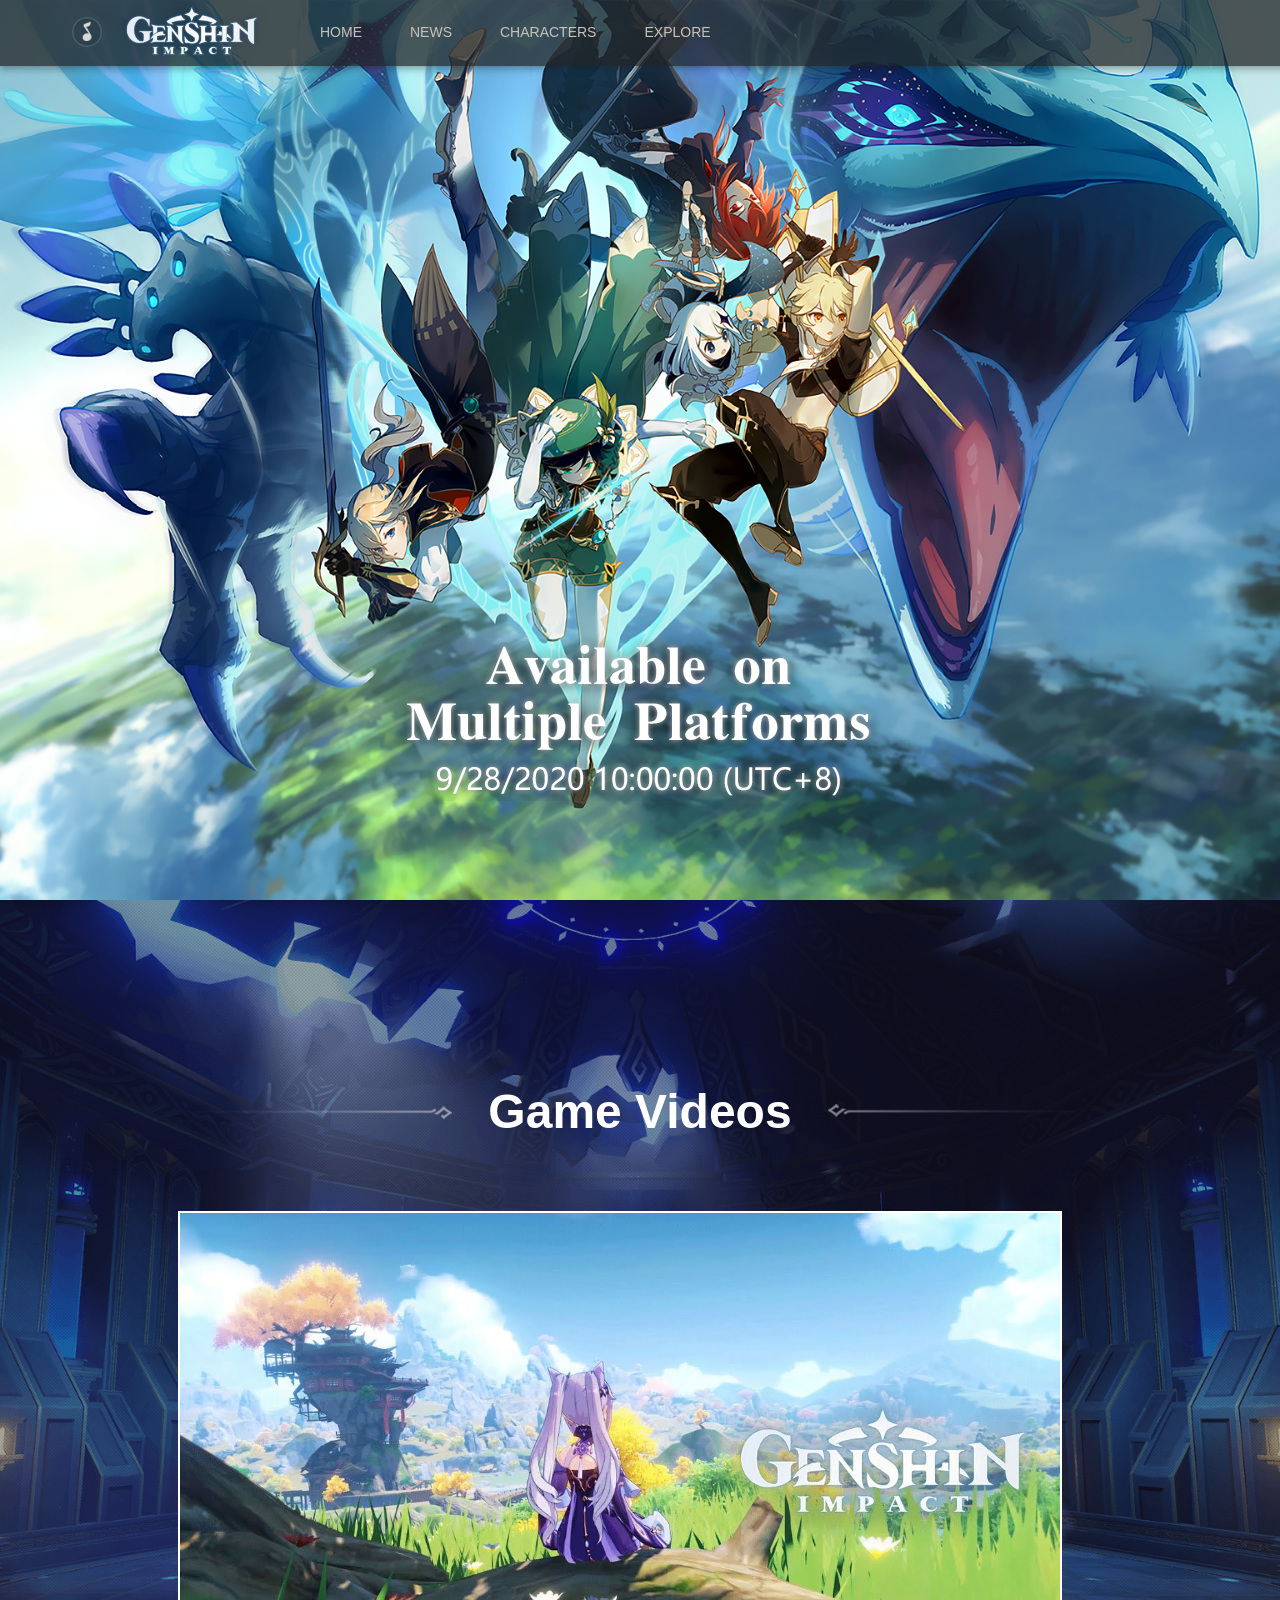
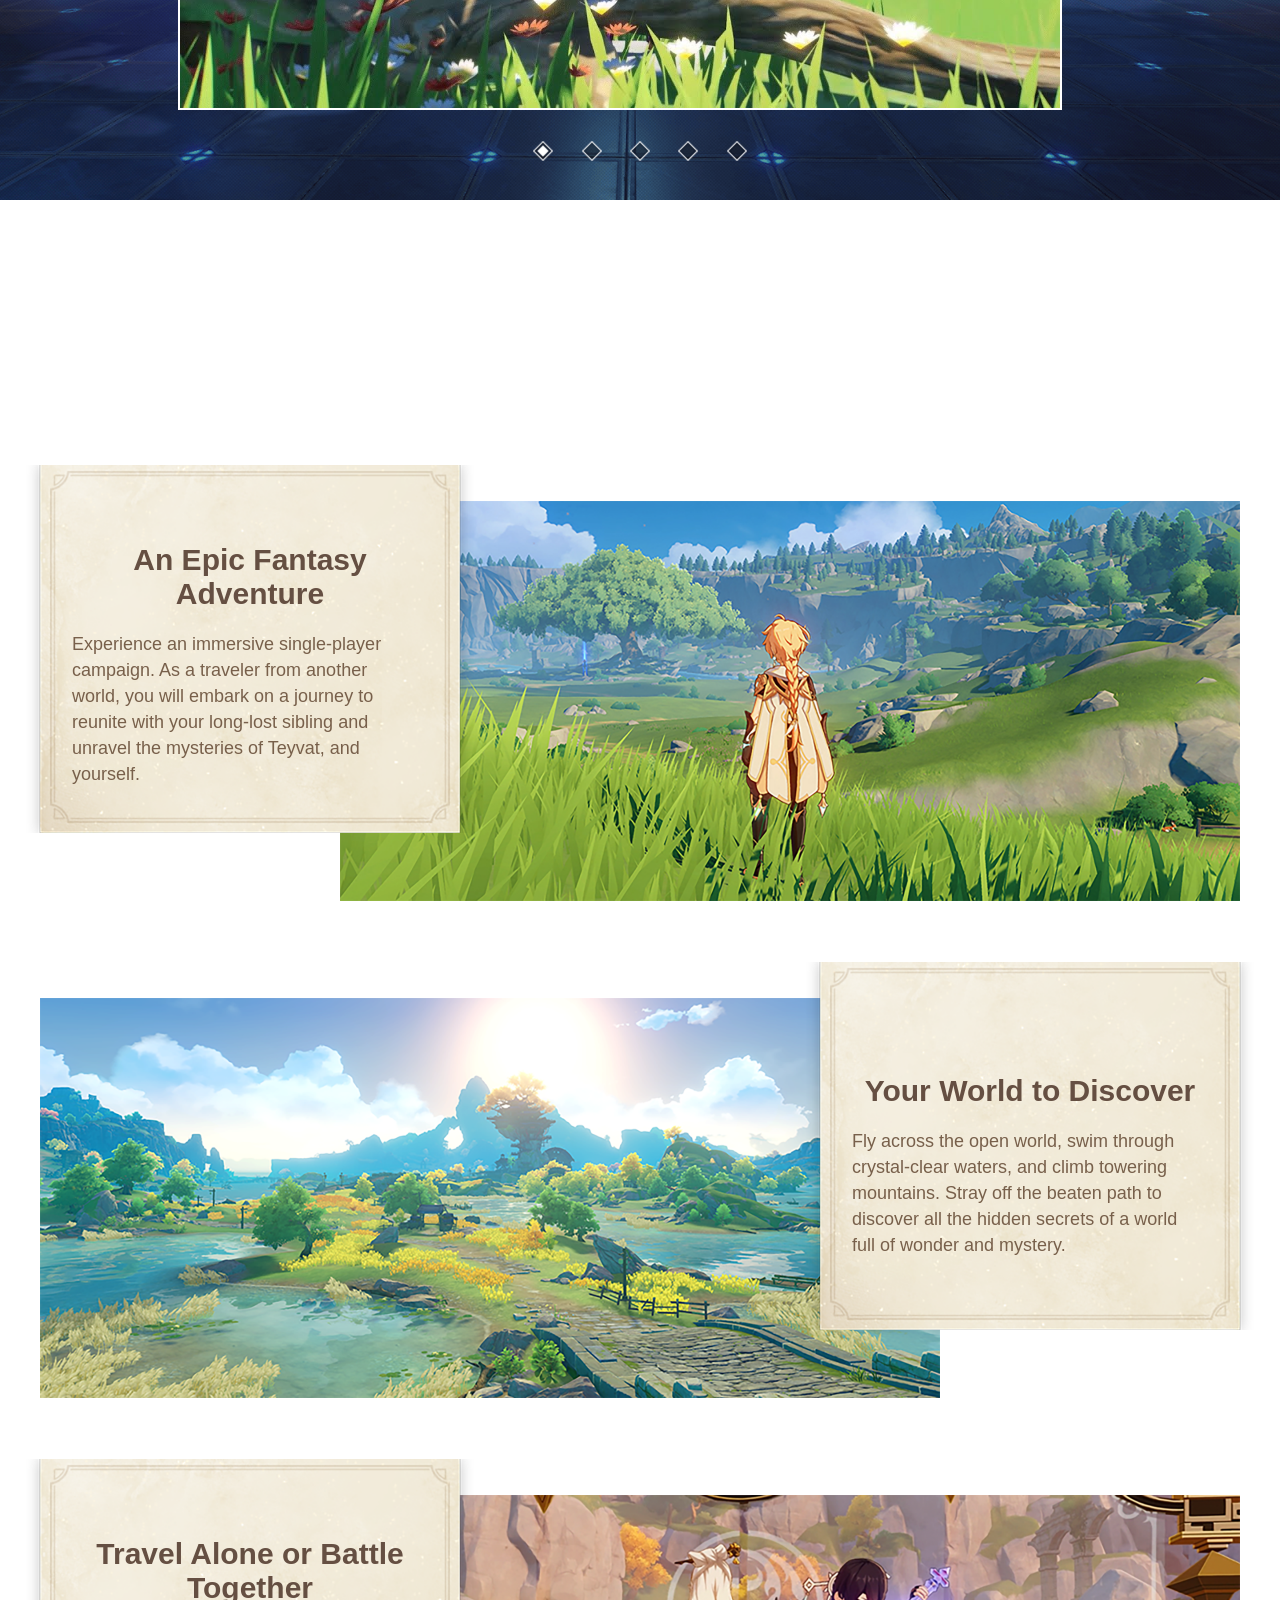
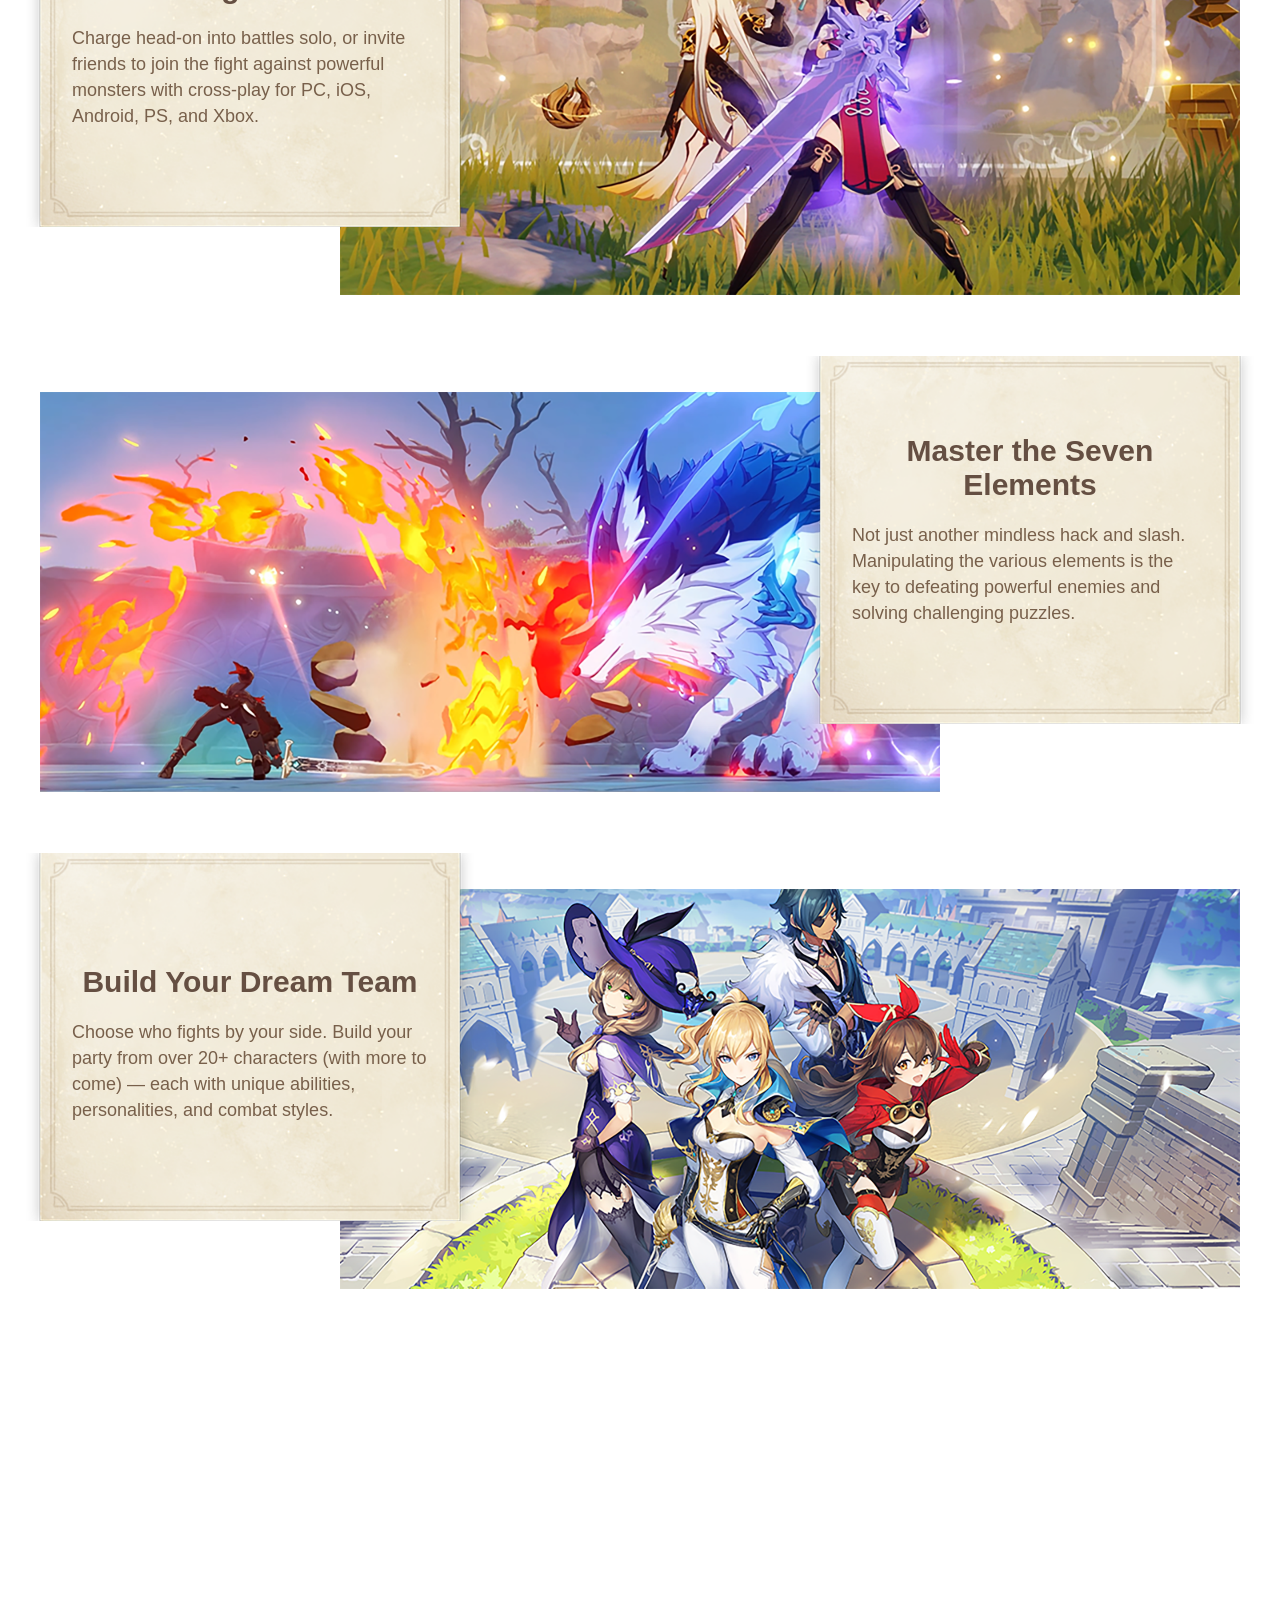
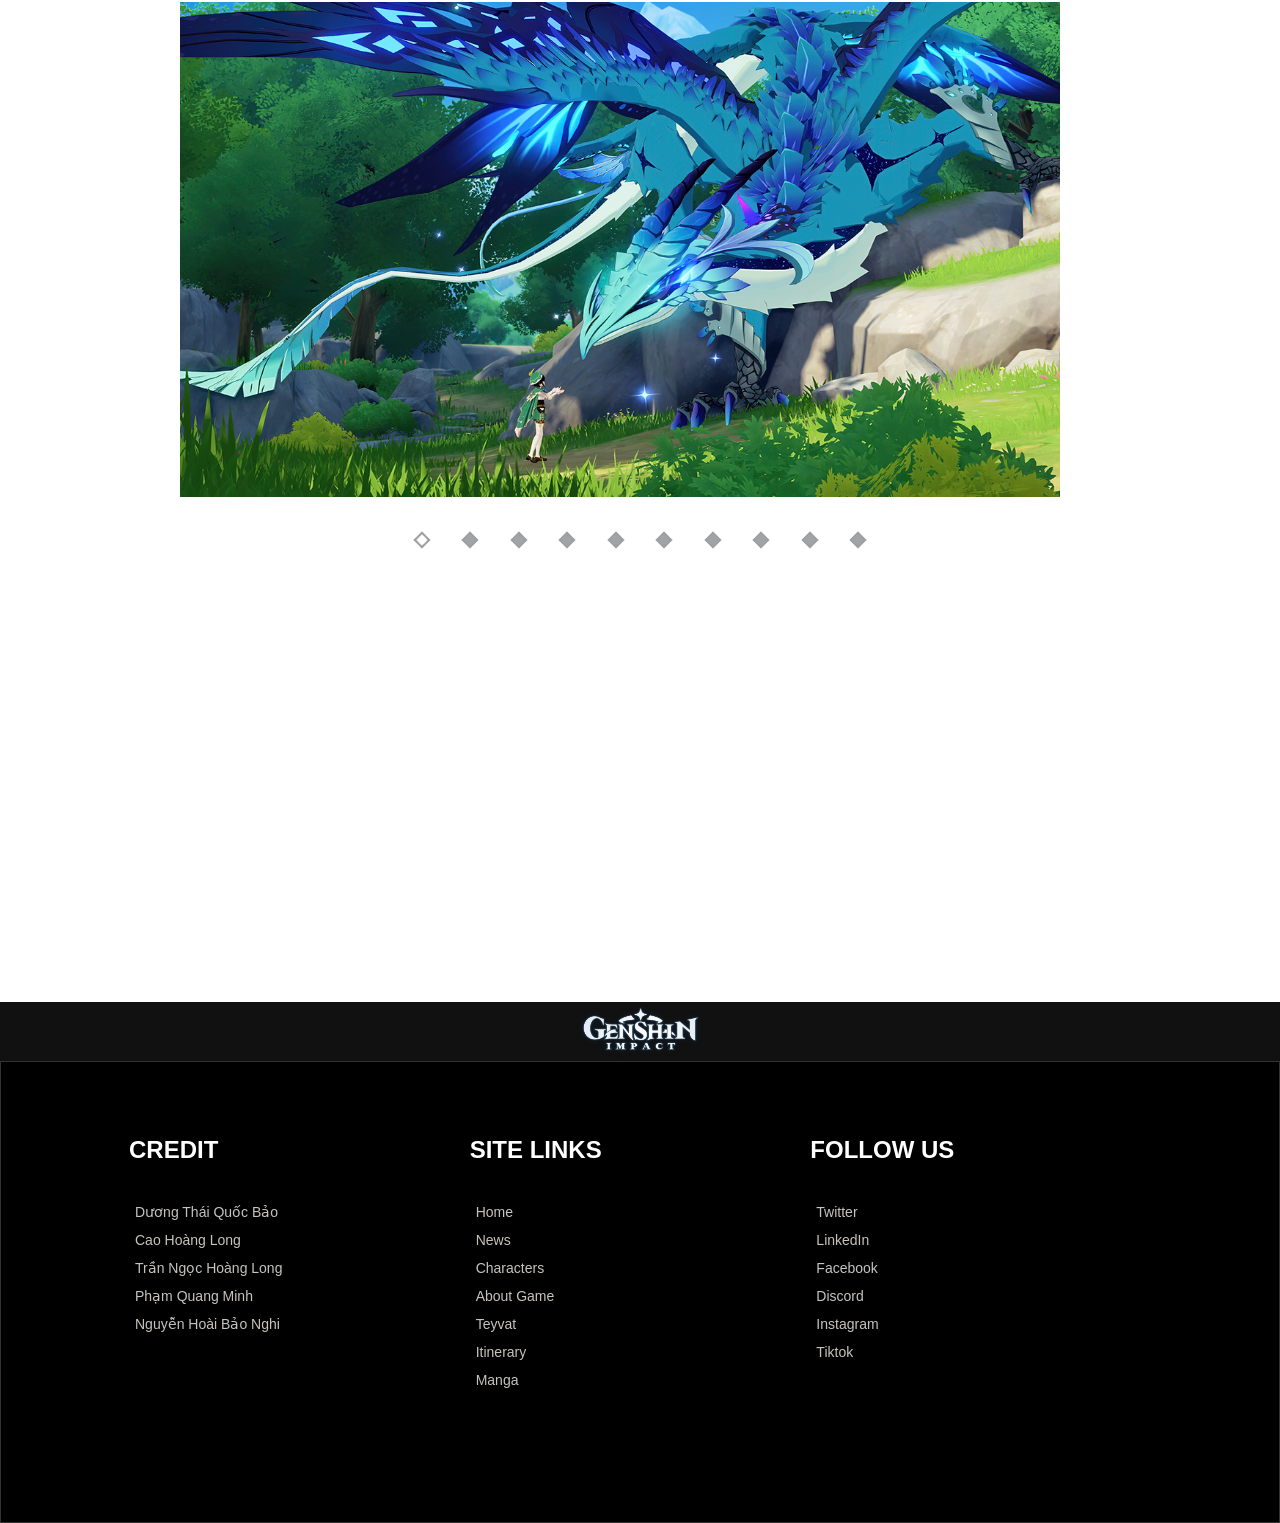
<file: index.html>
<!DOCTYPE html>
<html lang="en">

<head>
    <meta charset="UTF-8">
    <meta name="viewport" content="width=device-width, initial-scale=1.0">
    <title>Document</title>
    <link rel="stylesheet" href="./about_game.css">
    <style>
        * {
            margin: 0;
            padding: 0;
            font-family: Tahoma, Helvetica, Arial, sans-serif;
        }

        .header {
            position: fixed;
            display: flex;
            font-size: 14px;
            width: 100vw;
            padding: 0 1.5rem;
            background-color: rgba(34, 36, 38, 0.75);
            box-shadow: rgba(24, 26, 27, 0.35) 0px 3px 7px 0px;
            z-index: 99;
        }

        .header_logo img {
            width: 146px;
        }

        .header_audio {
            display: flex;
            align-items: center;
            margin: 0 1rem 0 3rem;
        }

        .header_audiobtn {
            background: none;
            border: none;
            cursor: pointer;
        }

        .header_audio img {
            width: 30px;
            height: 30px;
        }

        .header_navbar {
            display: flex;
            margin: 0 2rem;
        }

        .header_navlink {
            list-style: none;
            padding: 1.5rem;
            cursor: pointer;
        }

        .header_navlink:hover,
        .header_navlink:hover a {
            color: white;
            text-shadow: 0 0 20px cyan, 0 0 20px cyan;
        }

        .dropdown li:hover {
            background-color: #383636;
        }

        .dropdown li {
            list-style: none;
            padding: 1.5rem 2rem 1rem 0;
        }

        a {
            text-decoration: none;
            color: #c8c3bc;
        }

        .dropdown {
            display: none;
            color: #c8c3bc;
            text-shadow: initial;
            position: absolute;
            background-color: #272626;
            top: 66px;
            box-shadow: rgba(24, 26, 27, 0.35) 0px 3px 7px 0px;
        }

        .header_explore:hover .dropdown {
            display: block;
        }

        .dropdown:hover {
            display: block;
        }

        .footer {
            margin-top: 448px;
            background-color: #111;
            color: #c8c3bc;
        }

        .footer h2 {
            color: white;
            line-height: 64px;
        }

        .footer ul {
            padding-top: 16px;
        }

        .footer li {
            list-style: none;
            font-size: 14px;
            padding: 6px;
        }

        .footer_content {
            display: flex;
            padding: 128px;
            padding-top: 56px;
            background-color: black;
            border: 1px solid #323232;
        }

        .footer_part {
            flex: 1;
        }

        .footer_logo {
            width: 128px;
        }
    </style>
</head>

<body>
    <div class="header">
        <div class="header_audio">
            <button class="header_audiobtn"><img src="./assets/audio2.png" alt=""></button>
        </div>
        <div class="header_logo">
            <img src="./assets/Genshin-Impact-Logo-PNG-Photo.png" alt="">
        </div>
        <div class="header_navbar">
            <a href="" class="header_navlink">HOME</a>
            <a href="" class="header_navlink">NEWS</a>
            <a href="" class="header_navlink">CHARACTERS</a>
            <div class="header_navlink header_explore">
                <a href="">EXPLORE</a>
                <ul class="dropdown">
                    <li>ABOUT GAME</li>
                    <li>TEYVAT</li>
                    <li>ITINERARY</li>
                    <li>MANGA</li>
                </ul>
            </div>
        </div>
    </div>
    <div class="page_content">
        <div class="top" style="background-color: white;">
            <!-- <img src="./assets/topBackground.615c72a.png" alt="" class="top_background"> -->
            <img src="./assets/b433e97332833767fb0b7886c5f181ad_2163930835251506186.png" alt="" class="top_overlay">
        </div>
        <div class="videos">
            <div class="videos_title">
                Game Videos
            </div>
            <div class="videos_carousel">
                <div class="carousel_wrapper">
                    <div class="videos_card videos_card_active"><img src="./assets/card1.jpg" alt=""></div>
                    <div class="videos_card"><img src="./assets/card2.jpg" alt=""></div>
                    <div class="videos_card"><img src="./assets/card3.jpg" alt=""></div>
                    <div class="videos_card"><img src="./assets/card4.jpg" alt=""></div>
                    <div class="videos_card"><img src="./assets/card5.jpg" alt=""></div>
                </div>
                <div class="videos_carousel_nav">
                    <span class="videos_carousel_btn videos_carousel_btn_active"></span>
                    <span class="videos_carousel_btn"></span>
                    <span class="videos_carousel_btn"></span>
                    <span class="videos_carousel_btn"></span>
                    <span class="videos_carousel_btn"></span>
                </div>
            </div>
        </div>
        <div class="features">
            <div class="features_title">
                Game Features
            </div>
            <div class="features_items">
                <div class="features_item"
                    style="background-image: url(./assets/features1.png); background-position: right center;">
                    <div class="item_content" style="left: -14px">
                        <div class="item_title">An Epic Fantasy Adventure</div>
                        <div class="item_desc">Experience an immersive single-player campaign. As a traveler from
                            another <br> world, you will embark on a journey to reunite with your long-lost sibling and
                            unravel the mysteries of Teyvat, and yourself.</div>
                    </div>
                </div>
                <div class="features_item"
                    style="background-image: url(./assets/features2.png); background-position: left center;">
                    <div class="item_content" style="right: -14px">
                        <div class="item_title">Your World to Discover</div>
                        <div class="item_desc">Fly across the open world, swim through crystal-clear waters, and climb
                            towering mountains. Stray off the beaten path to discover all the hidden secrets of a world
                            <br> full of wonder and mystery. <br><br>
                        </div>
                    </div>
                </div>
                <div class="features_item"
                    style="background-image: url(./assets/features3.png); background-position: right center;">
                    <div class="item_content" style="left: -14px">
                        <div class="item_title">Travel Alone or Battle Together</div>
                        <div class="item_desc">Charge head-on into battles solo, or invite friends to join the fight
                            against powerful monsters with cross-play for PC, iOS, Android, PS, and Xbox. <br><br><br>
                        </div>
                    </div>
                </div>
                <div class="features_item"
                    style="background-image: url(./assets/features4.png); background-position: left center;">
                    <div class="item_content" style="right: -14px">
                        <div class="item_title">Master the Seven Elements</div>
                        <div class="item_desc">Not just another mindless hack and slash. Manipulating the various
                            elements is the <br> key to defeating powerful enemies and solving challenging puzzles.
                            <br><br><br>
                        </div>
                    </div>
                </div>
                <div class="features_item"
                    style="background-image: url(./assets/features5.png); background-position: right center;">
                    <div class="item_content" style="left: -14px">
                        <div class="item_title">Build Your Dream Team</div>
                        <div class="item_desc">Choose who fights by your side. Build your party from over 20+ characters
                            (with more to come) — each with unique abilities, personalities, and combat styles.
                            <br><br><br>
                        </div>
                    </div>
                </div>
            </div>
        </div>
        <div class="videos">
            <div class="videos_title">
                Game Screenshots
            </div>
            <div class="videos_carousel">
                <div class="carousel_wrapper">
                    <div class="videos_card videos_card_active"><img src="./assets/scrshit1.jpg" alt=""></div>
                    <div class="videos_card"><img src="./assets/scrshit2.jpg" alt=""></div>
                    <div class="videos_card"><img src="./assets/scrshit3.jpg" alt=""></div>
                    <div class="videos_card"><img src="./assets/scrshit4.jpg" alt=""></div>
                    <div class="videos_card"><img src="./assets/scrshit5.jpg" alt=""></div>
                    <div class="videos_card"><img src="./assets/scrshit6.jpg" alt=""></div>
                    <div class="videos_card"><img src="./assets/scrshit7.jpg" alt=""></div>
                    <div class="videos_card"><img src="./assets/scrshit8.jpg" alt=""></div>
                    <div class="videos_card"><img src="./assets/scrshit9.jpg" alt=""></div>
                    <div class="videos_card"><img src="./assets/scrshit0.jpg" alt=""></div>
                </div>
                <div class="videos_carousel_nav">
                    <span class="videos_carousel_btn videos_carousel_btn_active"></span>
                    <span class="videos_carousel_btn"></span>
                    <span class="videos_carousel_btn"></span>
                    <span class="videos_carousel_btn"></span>
                    <span class="videos_carousel_btn"></span>
                    <span class="videos_carousel_btn"></span>
                    <span class="videos_carousel_btn"></span>
                    <span class="videos_carousel_btn"></span>
                    <span class="videos_carousel_btn"></span>
                    <span class="videos_carousel_btn"></span>
                </div>
            </div>
        </div>
        <div class="bg" style="top: 732px;"></div>
    </div>
    <div class="footer">
        <div style="text-align: center;">
            <img src="./assets/Genshin-Impact-Logo-PNG-Photo.png" alt="" class="footer_logo">
        </div>
        <div class="footer_content">
            <div class="footer_part">
                <h2>CREDIT</h2>
                <ul>
                    <li>Dương Thái Quốc Bảo</li>
                    <li>Cao Hoàng Long</li>
                    <li>Trần Ngọc Hoàng Long</li>
                    <li>Phạm Quang Minh</li>
                    <li>Nguyễn Hoài Bảo Nghi</li>
                </ul>
            </div>
            <div class="footer_part">
                <h2>SITE LINKS</h2>
                <ul>
                    <li>Home</li>
                    <li>News</li>
                    <li>Characters</li>
                    <li>About Game</li>
                    <li>Teyvat</li>
                    <li>Itinerary</li>
                    <li>Manga</li>
                </ul>
            </div>
            <div class="footer_part">
                <h2>FOLLOW US</h2>
                <ul>
                    <li>Twitter</li>
                    <li>LinkedIn</li>
                    <li>Facebook</li>
                    <li>Discord</li>
                    <li>Instagram</li>
                    <li>Tiktok</li>
                </ul>
            </div>
        </div>
    </div>
    <script src="./about_game.js"></script>
</body>

</html>
</file>
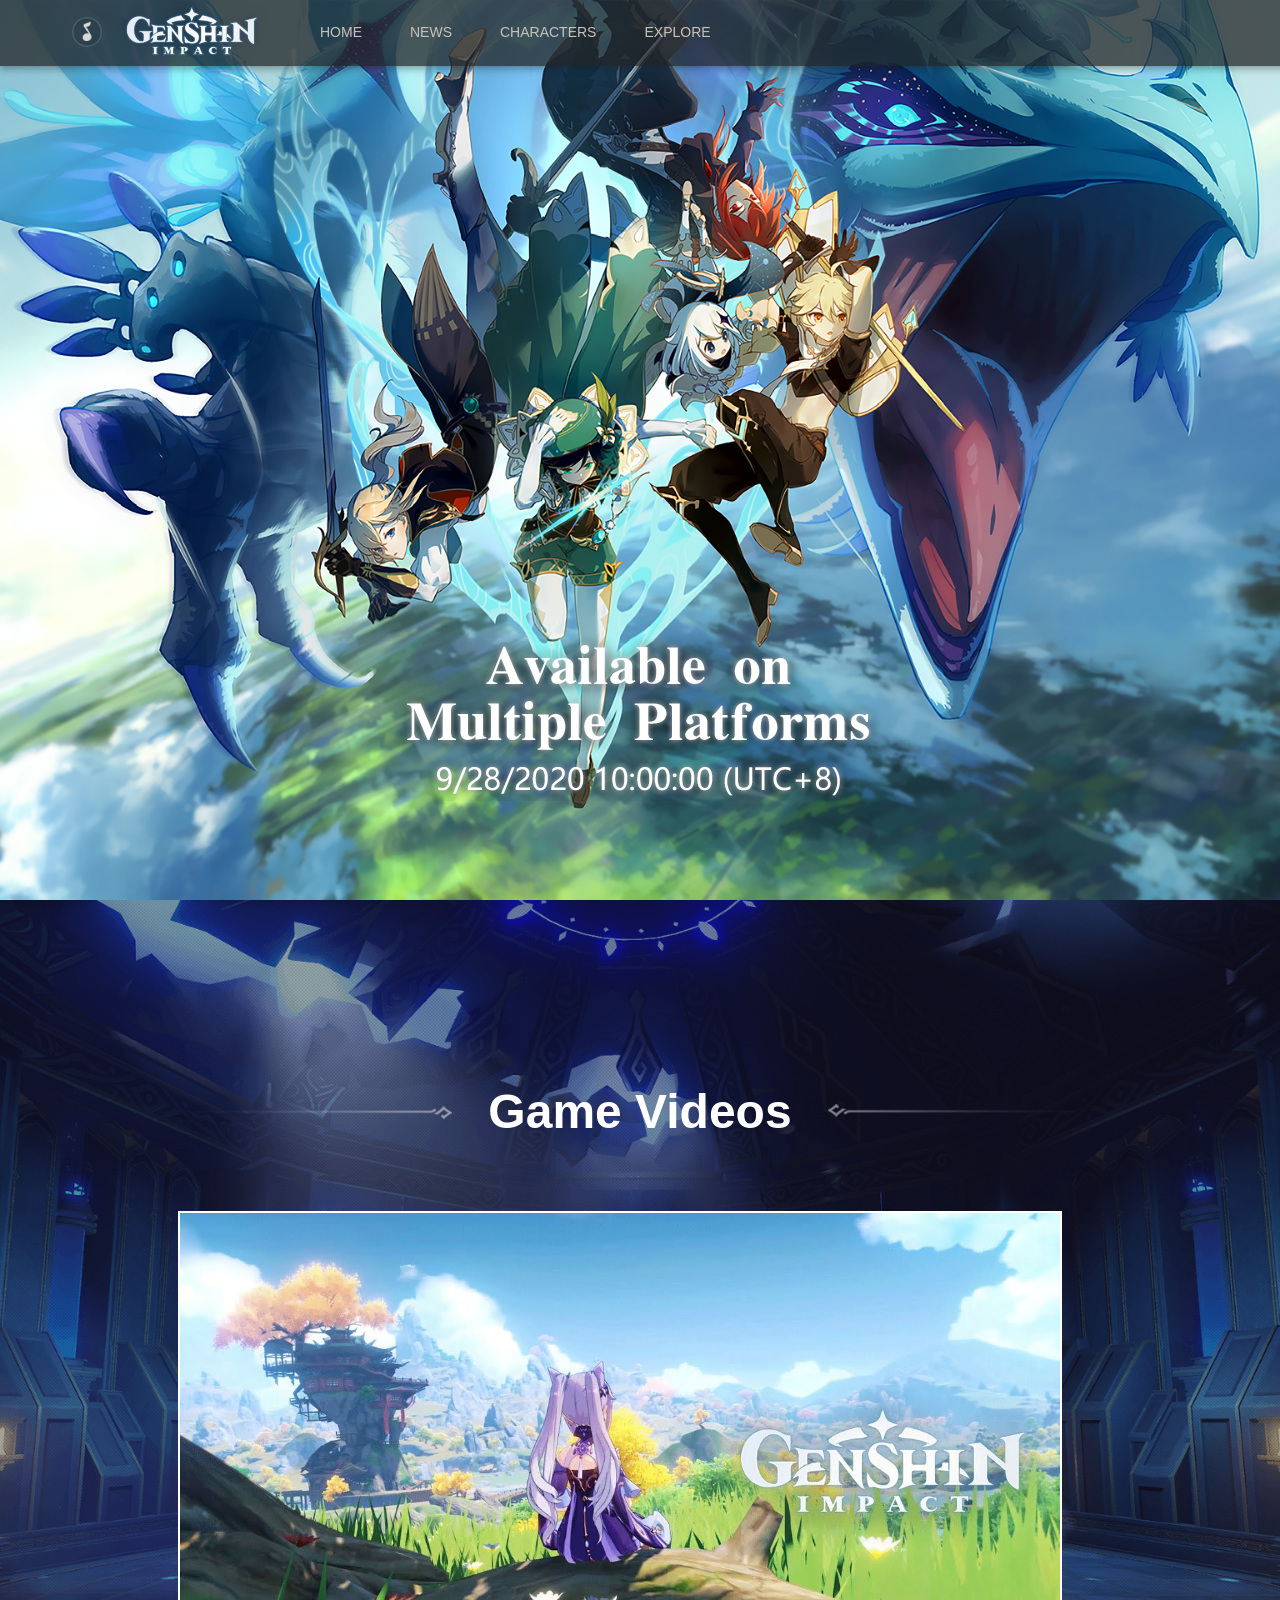
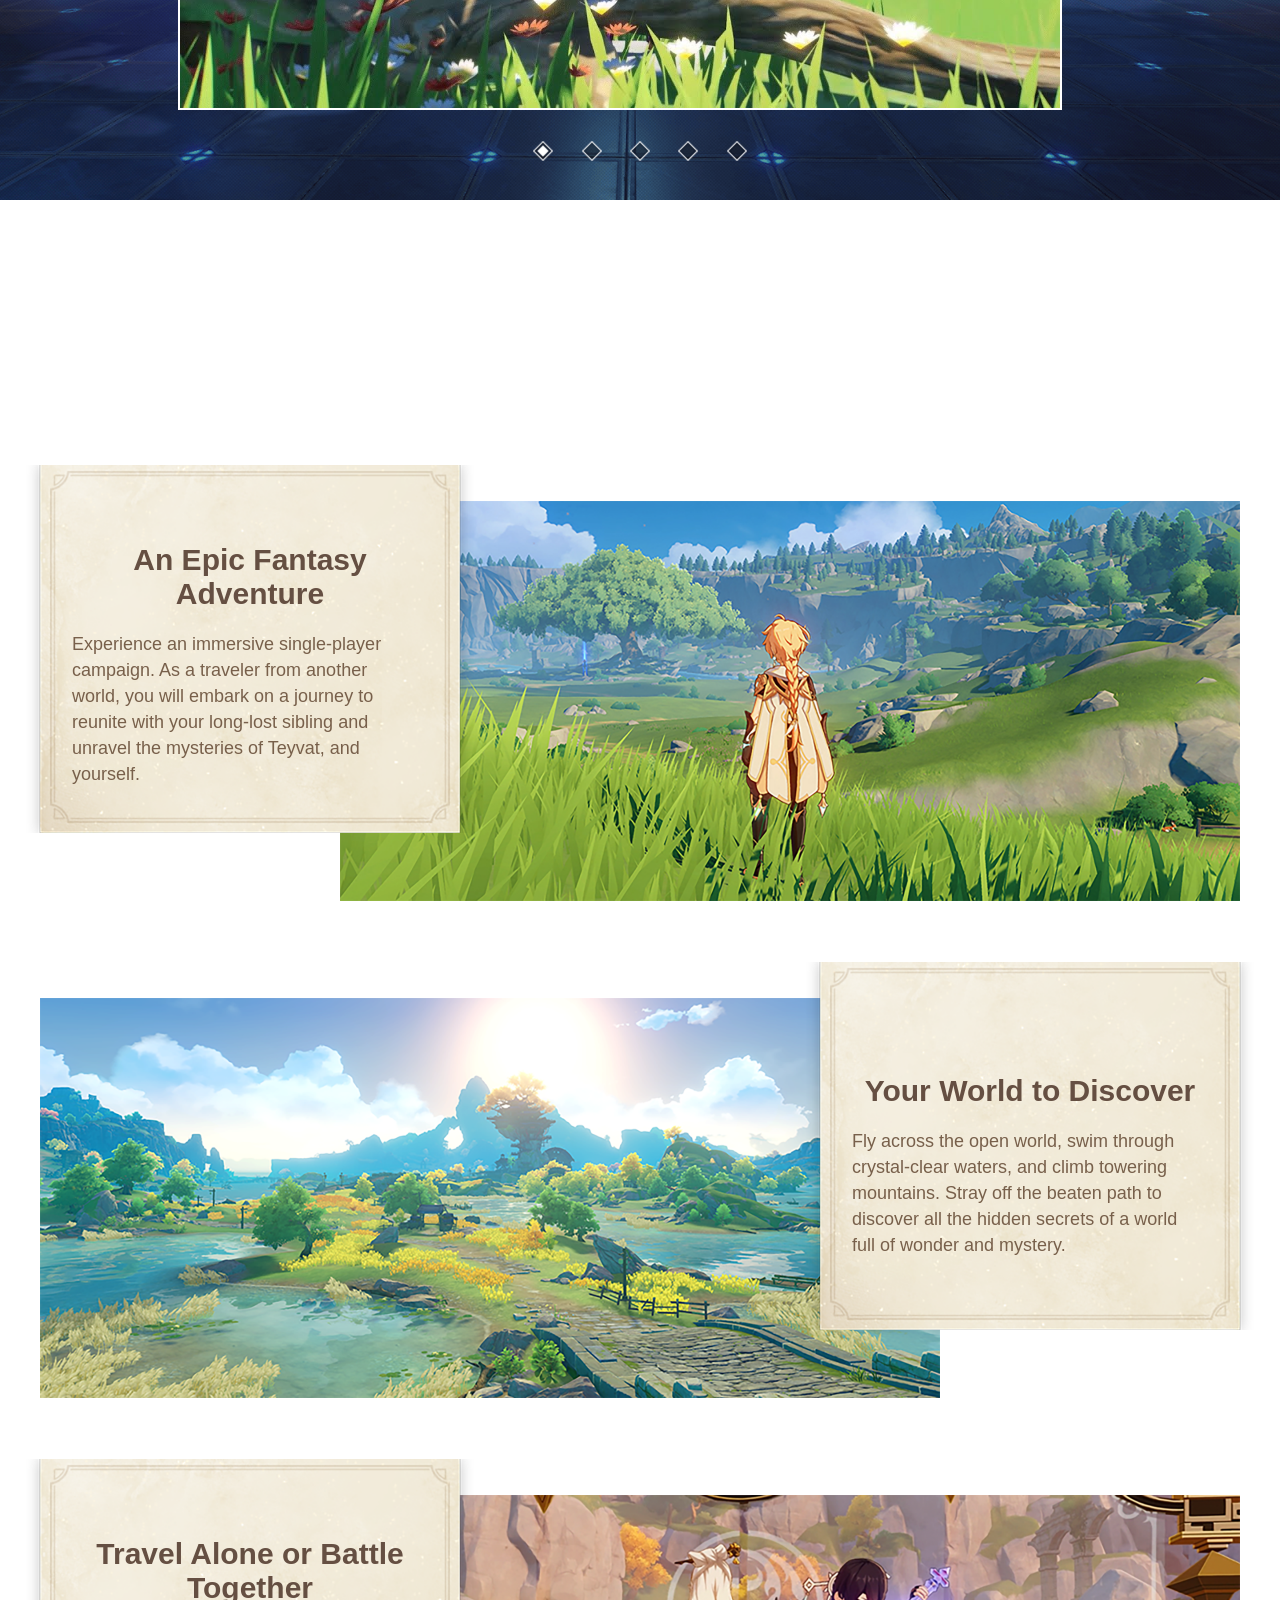
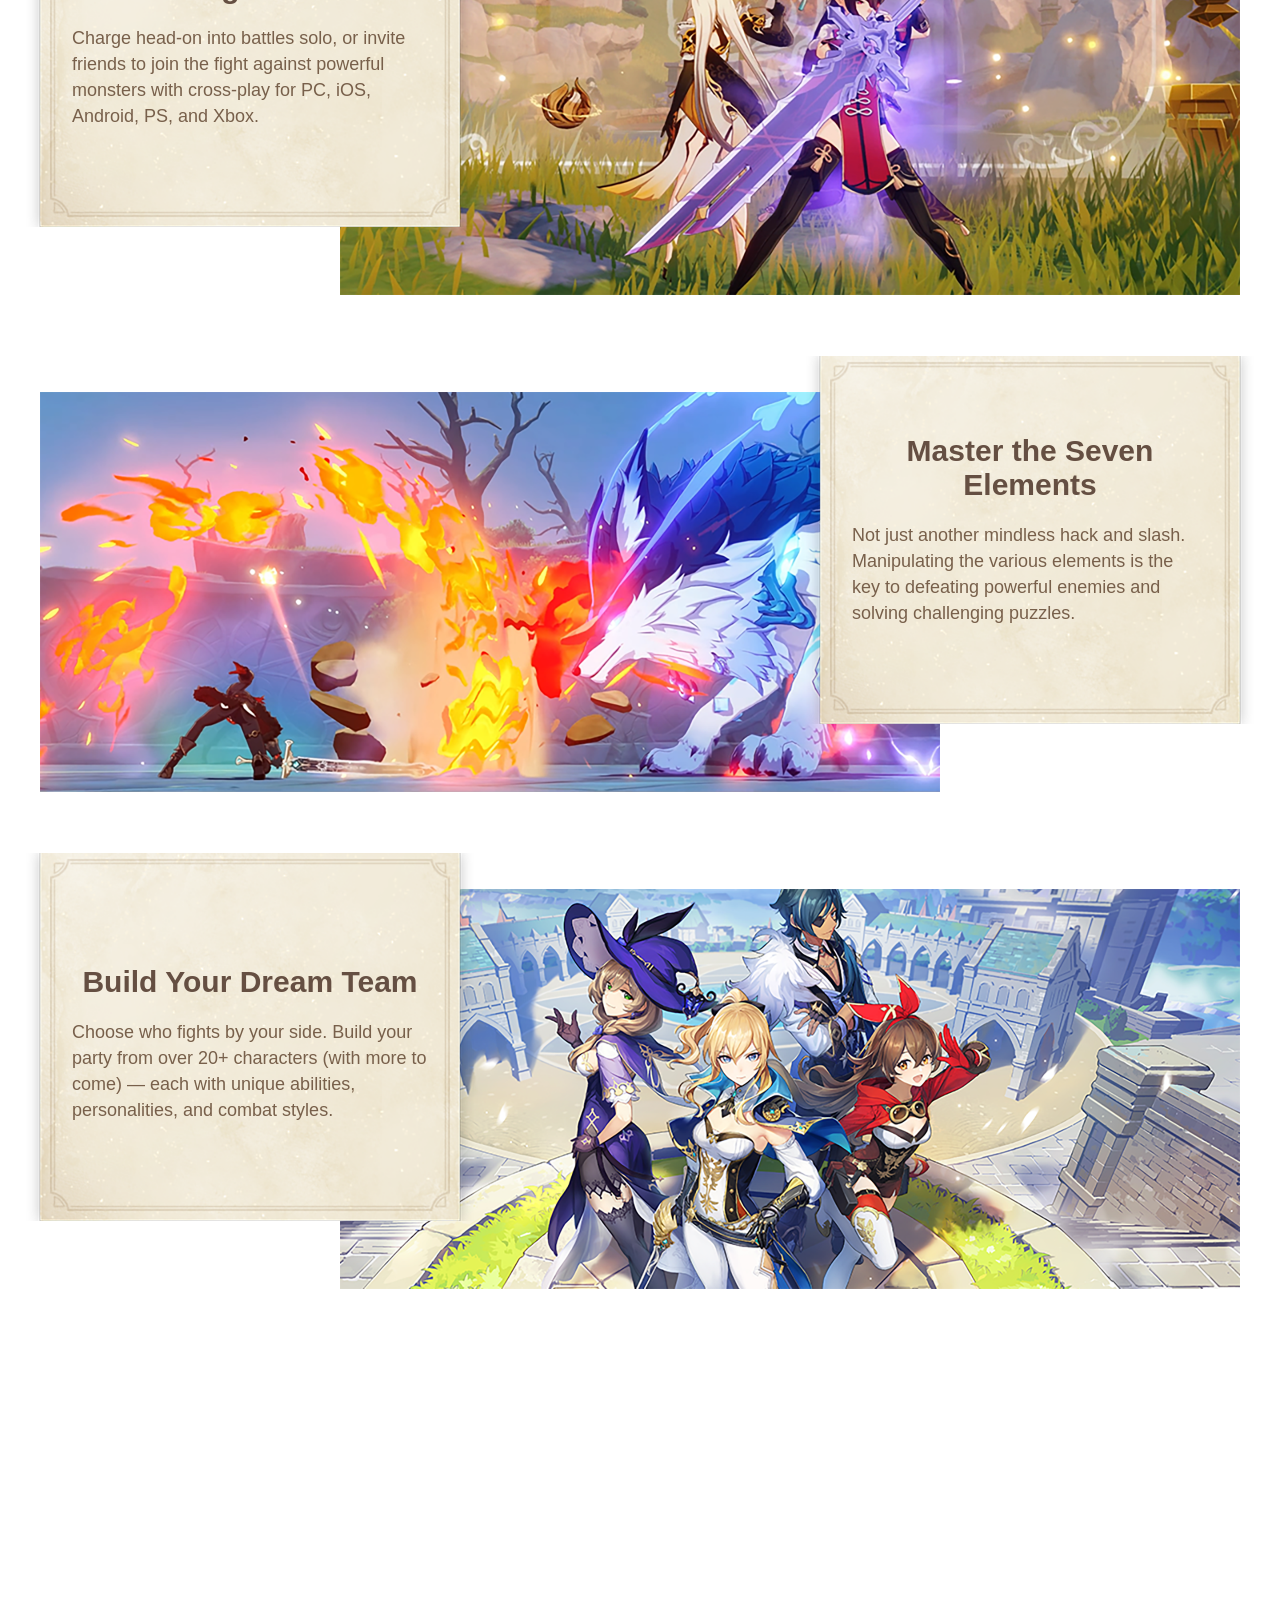
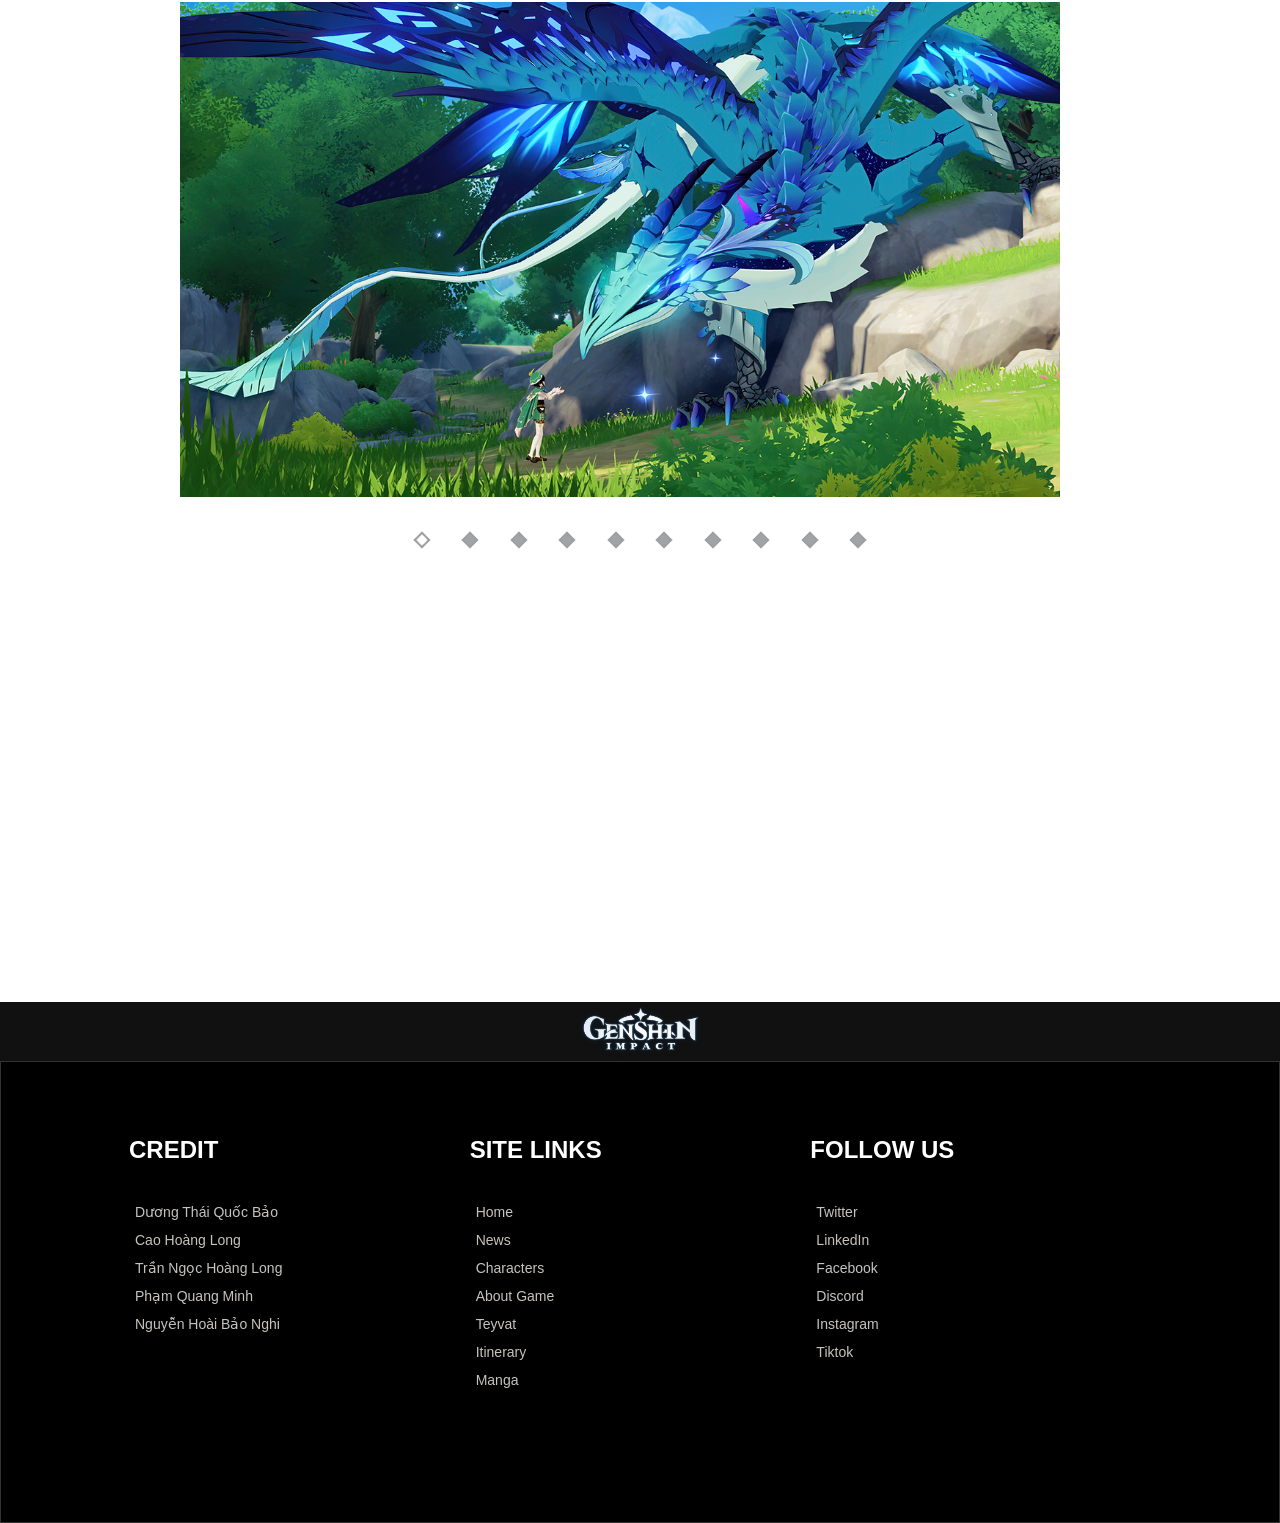
<file: about_game.html>
<!DOCTYPE html>
<html lang="en">

<head>
    <meta charset="UTF-8">
    <meta name="viewport" content="width=device-width, initial-scale=1.0">
    <title>Document</title>
    <link rel="stylesheet" href="./about_game.css">
    <style>
        * {
            margin: 0;
            padding: 0;
            font-family: Tahoma, Helvetica, Arial, sans-serif;
        }

        .header {
            position: fixed;
            display: flex;
            font-size: 14px;
            width: 100vw;
            padding: 0 1.5rem;
            background-color: rgba(34, 36, 38, 0.75);
            box-shadow: rgba(24, 26, 27, 0.35) 0px 3px 7px 0px;
            z-index: 99;
        }

        .header_logo img {
            width: 146px;
        }

        .header_audio {
            display: flex;
            align-items: center;
            margin: 0 1rem 0 3rem;
        }

        .header_audiobtn {
            background: none;
            border: none;
            cursor: pointer;
        }

        .header_audio img {
            width: 30px;
            height: 30px;
        }

        .header_navbar {
            display: flex;
            margin: 0 2rem;
        }

        .header_navlink {
            list-style: none;
            padding: 1.5rem;
            cursor: pointer;
        }

        .header_navlink:hover,
        .header_navlink:hover a {
            color: white;
            text-shadow: 0 0 20px cyan, 0 0 20px cyan;
        }

        .dropdown li:hover {
            background-color: #383636;
        }

        .dropdown li {
            list-style: none;
            padding: 1.5rem 2rem 1rem 0;
        }

        a {
            text-decoration: none;
            color: #c8c3bc;
        }

        .dropdown {
            display: none;
            color: #c8c3bc;
            text-shadow: initial;
            position: absolute;
            background-color: #272626;
            top: 66px;
            box-shadow: rgba(24, 26, 27, 0.35) 0px 3px 7px 0px;
        }

        .header_explore:hover .dropdown {
            display: block;
        }

        .dropdown:hover {
            display: block;
        }

        .footer {
            margin-top: 448px;
            background-color: #111;
            color: #c8c3bc;
        }

        .footer h2 {
            color: white;
            line-height: 64px;
        }

        .footer ul {
            padding-top: 16px;
        }

        .footer li {
            list-style: none;
            font-size: 14px;
            padding: 6px;
        }

        .footer_content {
            display: flex;
            padding: 128px;
            padding-top: 56px;
            background-color: black;
            border: 1px solid #323232;
        }

        .footer_part {
            flex: 1;
        }

        .footer_logo {
            width: 128px;
        }
    </style>
</head>

<body>
    <div class="header">
        <div class="header_audio">
            <button class="header_audiobtn"><img src="./assets/audio2.png" alt=""></button>
        </div>
        <div class="header_logo">
            <img src="./assets/Genshin-Impact-Logo-PNG-Photo.png" alt="">
        </div>
        <div class="header_navbar">
            <a href="" class="header_navlink">HOME</a>
            <a href="" class="header_navlink">NEWS</a>
            <a href="" class="header_navlink">CHARACTERS</a>
            <div class="header_navlink header_explore">
                <a href="">EXPLORE</a>
                <ul class="dropdown">
                    <li>ABOUT GAME</li>
                    <li>TEYVAT</li>
                    <li>ITINERARY</li>
                    <li>MANGA</li>
                </ul>
            </div>
        </div>
    </div>
    <div class="page_content">
        <div class="top" style="background-color: white;">
            <!-- <img src="./assets/topBackground.615c72a.png" alt="" class="top_background"> -->
            <img src="./assets/b433e97332833767fb0b7886c5f181ad_2163930835251506186.png" alt="" class="top_overlay">
        </div>
        <div class="videos">
            <div class="videos_title">
                Game Videos
            </div>
            <div class="videos_carousel">
                <div class="carousel_wrapper">
                    <div class="videos_card videos_card_active"><img src="./assets/card1.jpg" alt=""></div>
                    <div class="videos_card"><img src="./assets/card2.jpg" alt=""></div>
                    <div class="videos_card"><img src="./assets/card3.jpg" alt=""></div>
                    <div class="videos_card"><img src="./assets/card4.jpg" alt=""></div>
                    <div class="videos_card"><img src="./assets/card5.jpg" alt=""></div>
                </div>
                <div class="videos_carousel_nav">
                    <span class="videos_carousel_btn videos_carousel_btn_active"></span>
                    <span class="videos_carousel_btn"></span>
                    <span class="videos_carousel_btn"></span>
                    <span class="videos_carousel_btn"></span>
                    <span class="videos_carousel_btn"></span>
                </div>
            </div>
        </div>
        <div class="features">
            <div class="features_title">
                Game Features
            </div>
            <div class="features_items">
                <div class="features_item"
                    style="background-image: url(./assets/features1.png); background-position: right center;">
                    <div class="item_content" style="left: -14px">
                        <div class="item_title">An Epic Fantasy Adventure</div>
                        <div class="item_desc">Experience an immersive single-player campaign. As a traveler from
                            another <br> world, you will embark on a journey to reunite with your long-lost sibling and
                            unravel the mysteries of Teyvat, and yourself.</div>
                    </div>
                </div>
                <div class="features_item"
                    style="background-image: url(./assets/features2.png); background-position: left center;">
                    <div class="item_content" style="right: -14px">
                        <div class="item_title">Your World to Discover</div>
                        <div class="item_desc">Fly across the open world, swim through crystal-clear waters, and climb
                            towering mountains. Stray off the beaten path to discover all the hidden secrets of a world
                            <br> full of wonder and mystery. <br><br>
                        </div>
                    </div>
                </div>
                <div class="features_item"
                    style="background-image: url(./assets/features3.png); background-position: right center;">
                    <div class="item_content" style="left: -14px">
                        <div class="item_title">Travel Alone or Battle Together</div>
                        <div class="item_desc">Charge head-on into battles solo, or invite friends to join the fight
                            against powerful monsters with cross-play for PC, iOS, Android, PS, and Xbox. <br><br><br>
                        </div>
                    </div>
                </div>
                <div class="features_item"
                    style="background-image: url(./assets/features4.png); background-position: left center;">
                    <div class="item_content" style="right: -14px">
                        <div class="item_title">Master the Seven Elements</div>
                        <div class="item_desc">Not just another mindless hack and slash. Manipulating the various
                            elements is the <br> key to defeating powerful enemies and solving challenging puzzles.
                            <br><br><br>
                        </div>
                    </div>
                </div>
                <div class="features_item"
                    style="background-image: url(./assets/features5.png); background-position: right center;">
                    <div class="item_content" style="left: -14px">
                        <div class="item_title">Build Your Dream Team</div>
                        <div class="item_desc">Choose who fights by your side. Build your party from over 20+ characters
                            (with more to come) — each with unique abilities, personalities, and combat styles.
                            <br><br><br>
                        </div>
                    </div>
                </div>
            </div>
        </div>
        <div class="videos">
            <div class="videos_title">
                Game Screenshots
            </div>
            <div class="videos_carousel">
                <div class="carousel_wrapper">
                    <div class="videos_card videos_card_active"><img src="./assets/scrshit1.jpg" alt=""></div>
                    <div class="videos_card"><img src="./assets/scrshit2.jpg" alt=""></div>
                    <div class="videos_card"><img src="./assets/scrshit3.jpg" alt=""></div>
                    <div class="videos_card"><img src="./assets/scrshit4.jpg" alt=""></div>
                    <div class="videos_card"><img src="./assets/scrshit5.jpg" alt=""></div>
                    <div class="videos_card"><img src="./assets/scrshit6.jpg" alt=""></div>
                    <div class="videos_card"><img src="./assets/scrshit7.jpg" alt=""></div>
                    <div class="videos_card"><img src="./assets/scrshit8.jpg" alt=""></div>
                    <div class="videos_card"><img src="./assets/scrshit9.jpg" alt=""></div>
                    <div class="videos_card"><img src="./assets/scrshit0.jpg" alt=""></div>
                </div>
                <div class="videos_carousel_nav">
                    <span class="videos_carousel_btn videos_carousel_btn_active"></span>
                    <span class="videos_carousel_btn"></span>
                    <span class="videos_carousel_btn"></span>
                    <span class="videos_carousel_btn"></span>
                    <span class="videos_carousel_btn"></span>
                    <span class="videos_carousel_btn"></span>
                    <span class="videos_carousel_btn"></span>
                    <span class="videos_carousel_btn"></span>
                    <span class="videos_carousel_btn"></span>
                    <span class="videos_carousel_btn"></span>
                </div>
            </div>
        </div>
        <div class="bg" style="top: 732px;"></div>
    </div>
    <div class="footer">
        <div style="text-align: center;">
            <img src="./assets/Genshin-Impact-Logo-PNG-Photo.png" alt="" class="footer_logo">
        </div>
        <div class="footer_content">
            <div class="footer_part">
                <h2>CREDIT</h2>
                <ul>
                    <li>Dương Thái Quốc Bảo</li>
                    <li>Cao Hoàng Long</li>
                    <li>Trần Ngọc Hoàng Long</li>
                    <li>Phạm Quang Minh</li>
                    <li>Nguyễn Hoài Bảo Nghi</li>
                </ul>
            </div>
            <div class="footer_part">
                <h2>SITE LINKS</h2>
                <ul>
                    <li>Home</li>
                    <li>News</li>
                    <li>Characters</li>
                    <li>About Game</li>
                    <li>Teyvat</li>
                    <li>Itinerary</li>
                    <li>Manga</li>
                </ul>
            </div>
            <div class="footer_part">
                <h2>FOLLOW US</h2>
                <ul>
                    <li>Twitter</li>
                    <li>LinkedIn</li>
                    <li>Facebook</li>
                    <li>Discord</li>
                    <li>Instagram</li>
                    <li>Tiktok</li>
                </ul>
            </div>
        </div>
    </div>
    <script src="./about_game.js"></script>
</body>

</html>
</file>
<file: about_game.css>
.page_content {
    position: relative;
}

.bg {
    position: absolute;
    left: 0;
    height: 100vh;
    width: 100%;
    background: url(./assets/fixedBackground.f2d6a3a.png) center / cover no-repeat;
    z-index: -1;
}

.top {
    position: relative;
    height: 100vh;
    background: url(./assets/topBackground.615c72a.png) center / cover no-repeat;
    overflow: hidden;
    z-index: 2;
}

.top .top_overlay {
    position: absolute;
    bottom: 1%;
    left: 50%;
    transform: translate(-50%, -50%);
}

.videos {
    padding-top: 184px;
}

.videos_title::before {
    content: "";
    width: 322px;
    height: 15px;
    margin-right: 36px;
    background: url(./assets/before.png) center / cover no-repeat;
}

.videos_title::after {
    content: "";
    width: 322px;
    height: 15px;
    margin-left: 36px;
    background: url(./assets/before.png) center / cover no-repeat;
    transform: rotate(180deg);
}

.videos_title {
    display: flex;
    align-items: center;
    justify-content: center;
    text-align: center;
    color: white;
    font-weight: bold;
    font-size: 48px;
    margin-bottom: 72px;
    white-space: nowrap;
}

.videos_carousel {
    position: relative;
}

.carousel_wrapper {
    position: relative;
    display: flex;
    justify-content: center;
    width: 100%;
    height: 100%;
    box-sizing: content-box;
    overflow: hidden;
}

.videos_card img {
    border: white solid 2px;
    width: 880px;
    height: 495px;
    margin-right: 40px;
}

.videos_card {
    display: none;
}

.videos_card_active {
    display: block;
}

.videos_carousel_nav {
    position: relative;
    text-align: center;
    margin-top: 27px;
}

.videos_carousel_btn {
    display: inline-block;
    width: 20px;
    height: 20px;
    margin: 0 12px;
    background: url(./assets/carousel_btn.png) center / cover no-repeat;
    cursor: pointer;
}

.videos_carousel_btn_active {
    background: url(./assets/carousel_btn2.png) center / cover no-repeat;
}

.features {
    padding-top: 184px;
}

.features_title::before {
    content: "";
    width: 322px;
    height: 15px;
    margin-right: 36px;
    background: url(./assets/before.png) center / cover no-repeat;
}

.features_title::after {
    content: "";
    width: 322px;
    height: 15px;
    margin-left: 36px;
    background: url(./assets/before.png) center / cover no-repeat;
    transform: rotate(180deg);
}

.features_title {
    display: flex;
    align-items: center;
    justify-content: center;
    text-align: center;
    color: white;
    font-weight: bold;
    font-size: 48px;
    margin-bottom: 72px;
    white-space: nowrap;
}

.features_item {
    position: relative;
    margin: 0 auto;
    margin-top: 97px;
    width: 1200px;
    height: 400px;
    background-size: auto 100%;
    background-repeat: no-repeat;
}

.item_content {
    position: absolute;
    width: 356px;
    height: 306x;
    padding: 46px;
    top: -36px;
    background: url(./assets/features_bg1.png) center / cover no-repeat;
}

.item_title {
    display: flex;
    justify-content: center;
    align-items: flex-end;
    margin-bottom: 20px;
    height: 100px;
    text-align: center;
    font-weight: bold;
    font-size: 30px;
    color: #654f42;
}

.item_desc {
    line-height: 26px;
    font-size: 18px;
    color: #78604b;
}

.screenshots {
    padding-top: 184px;
}

.screenshots_title::before {
    content: "";
    width: 322px;
    height: 15px;
    margin-right: 36px;
    background: url(./assets/before.png) center / cover no-repeat;
}

.screenshots_title::after {
    content: "";
    width: 322px;
    height: 15px;
    margin-left: 36px;
    background: url(./assets/before.png) center / cover no-repeat;
    transform: rotate(180deg);
}

.screenshots_title {
    display: flex;
    align-items: center;
    justify-content: center;
    text-align: center;
    color: white;
    font-weight: bold;
    font-size: 48px;
    margin-bottom: 72px;
    white-space: nowrap;
}

.screenshots_card {
    display: none;
}

.screenshots_card_active {
    display: block;
}

.screenshots_carousel_prev {
    position: absolute;
    width: 85px;
    height: 107px;
    background: url(./assets/prev.png);
    background-color: initial;
}

.screenshots_carousel_next {
    position: absolute;
    width: 85px;
    height: 107px;
    background: url(./assets/next.png);
    background-color: initial;
}
</file>
